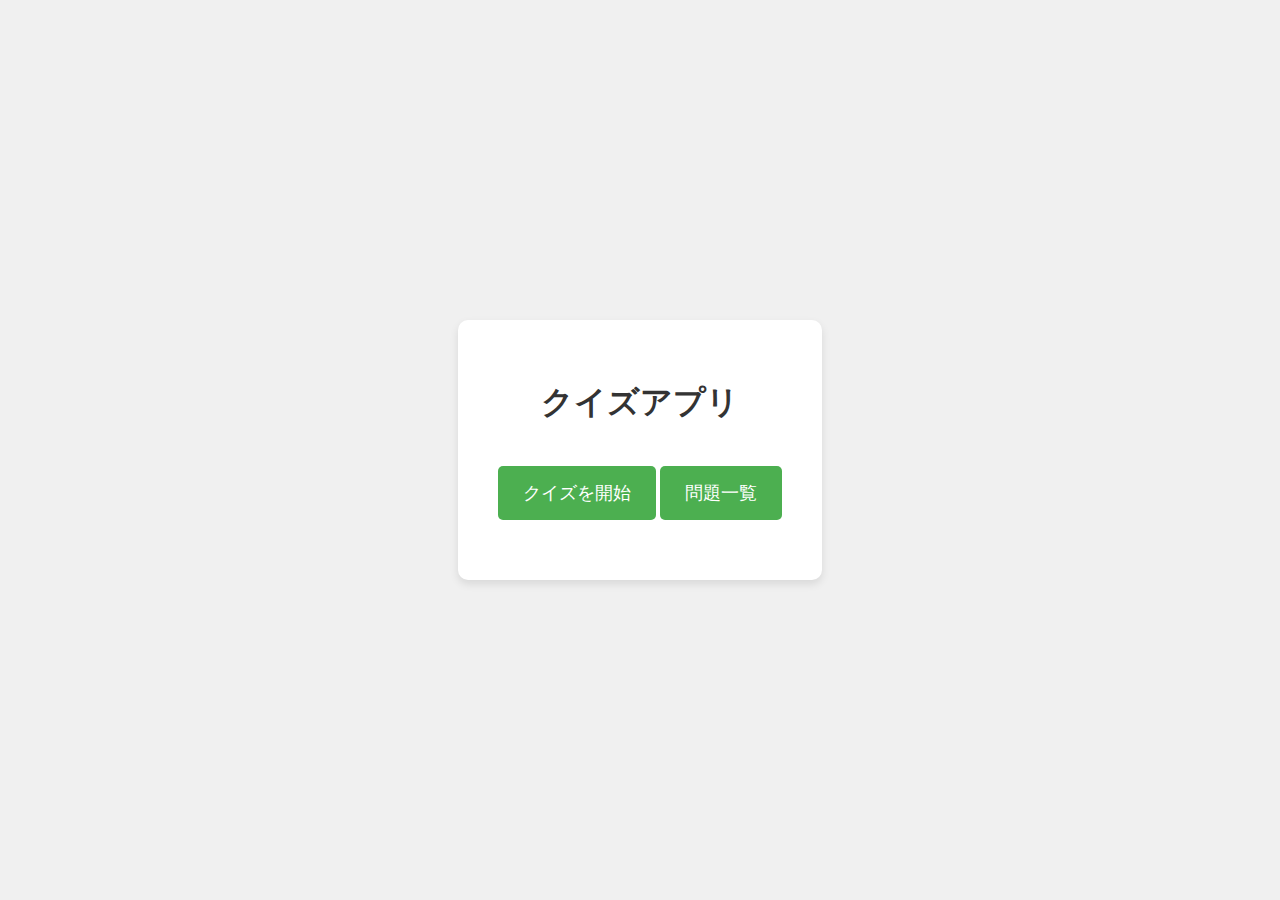
<file: index.html>
<!DOCTYPE html>
<html lang="ja">
<head>
    <meta charset="UTF-8">
    <meta name="viewport" content="width=device-width, initial-scale=1.0">
    <title>クイズアプリ - スタート</title>
    <link rel="stylesheet" href="style.css">
</head>
<body>
    <div class="container">
        <div id="startScreen" class="screen">
            <h1>クイズアプリ</h1>
            <button class="btn start-btn" onclick="location.href='quiz.html'">クイズを開始</button>
            <button class="btn start-btn" onclick="location.href='question-list.html'">問題一覧</button>
        </div>
    </div>
</body>
</html>
</file>
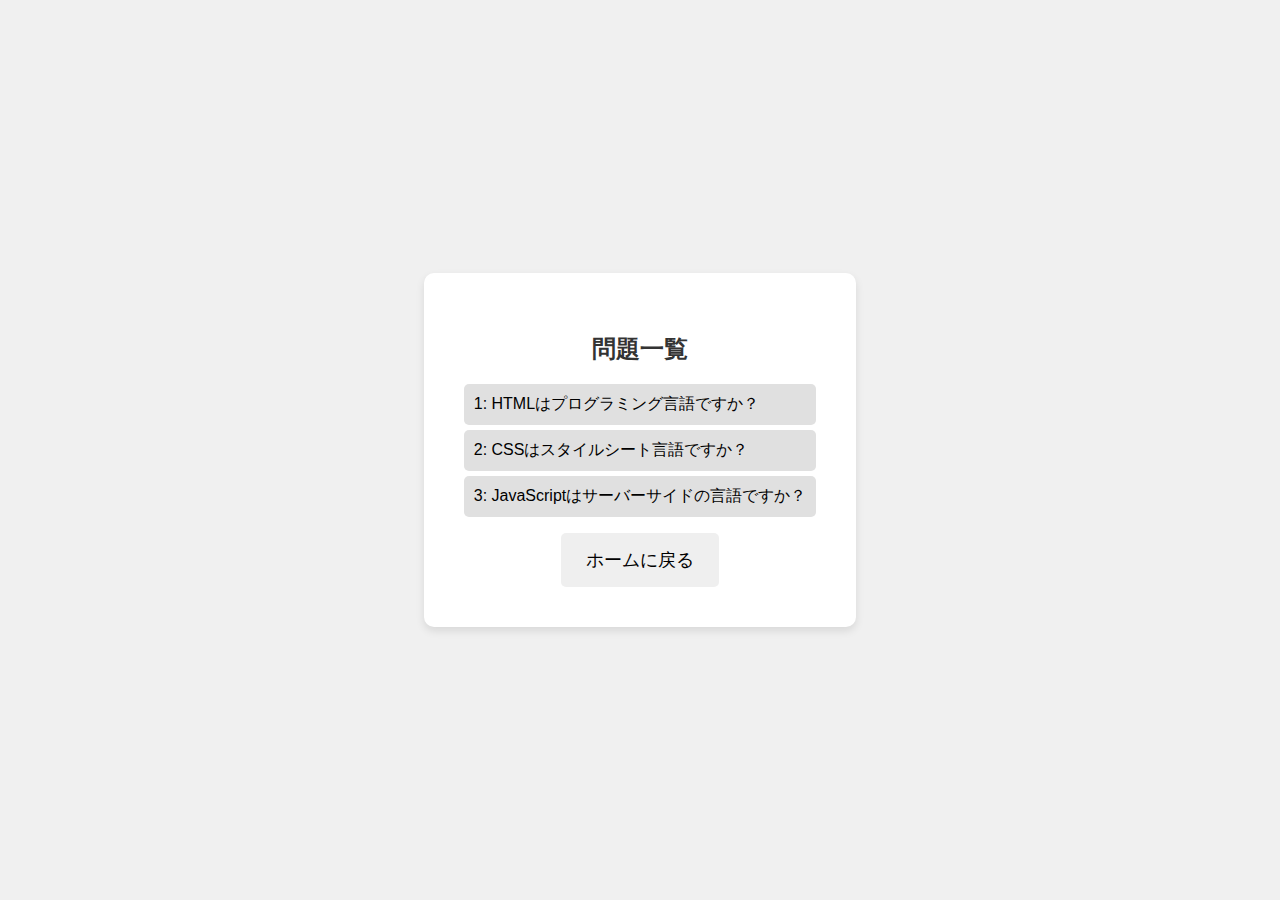
<file: question-list.html>
<!DOCTYPE html>
<html lang="ja">
<head>
    <meta charset="UTF-8">
    <meta name="viewport" content="width=device-width, initial-scale=1.0">
    <title>クイズアプリ - 問題一覧</title>
    <link rel="stylesheet" href="style.css">
</head>
<body>
    <div class="container">
        <div id="questionListScreen" class="screen">
            <h2>問題一覧</h2>
            <ul id="questionList" class="question-list"></ul>
            <button class="btn" onclick="location.href='index.html'">ホームに戻る</button>
        </div>
    </div>

    <script src="script.js"></script>
</body>
</html>
</file>
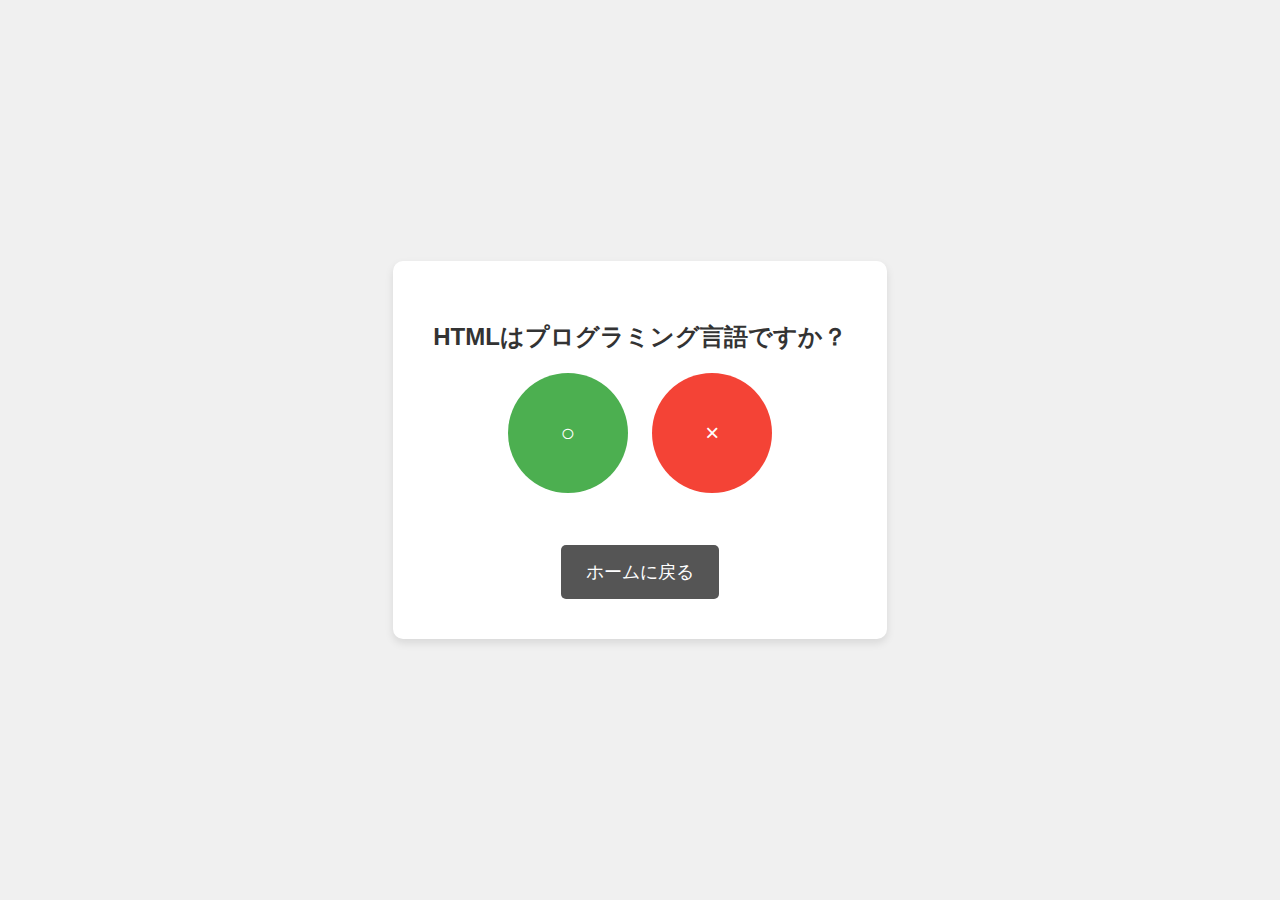
<file: quiz.html>
<!DOCTYPE html>
<html lang="ja">
<head>
    <meta charset="UTF-8">
    <meta name="viewport" content="width=device-width, initial-scale=1.0">
    <title>クイズアプリ - クイズ</title>
    <link rel="stylesheet" href="style.css">
</head>
<body>
    <div class="container">
        <div id="quizScreen" class="screen">
            <h2 id="questionText"></h2>
            <div class="btn-group">
                <button id="trueButton" class="btn true-btn">○</button>
                <button id="falseButton" class="btn false-btn">×</button>
            </div>
            <p id="result" class="result"></p>
            <button class="btn" id="nextButton" style="display: none;">次の問題</button>
            <button class="btn stop-btn" onclick="location.href='index.html'">ホームに戻る</button>
        </div>
    </div>

    <script src="script.js"></script>
</body>
</html>
</file>
<file: style.css>
body {
    font-family: 'Arial', sans-serif;
    background-color: #f0f0f0;
    text-align: center;
    margin: 0;
    padding: 0;
}

.container {
    display: flex;
    justify-content: center;
    align-items: center;
    height: 100vh;
}

.screen {
    background-color: white;
    padding: 40px;
    border-radius: 10px;
    box-shadow: 0 4px 8px rgba(0, 0, 0, 0.1);
}

h1, h2 {
    font-family: 'Verdana', sans-serif;
    color: #333;
}

.btn {
    padding: 15px 25px;
    font-size: 18px;
    border: none;
    border-radius: 5px;
    cursor: pointer;
    transition: background-color 0.3s ease;
}

.start-btn {
    background-color: #4CAF50;
    color: white;
    margin: 20px 0;
}

.start-btn:hover {
    background-color: #45a049;
}

.true-btn {
    background-color: #4CAF50;
    color: white;
    font-size: 24px;
    width: 120px;
    height: 120px;
    margin-right: 10px;
    border-radius: 50%;
}

.true-btn:hover {
    background-color: #45a049;
}

.false-btn {
    background-color: #F44336;
    color: white;
    font-size: 24px;
    width: 120px;
    height: 120px;
    margin-left: 10px;
    border-radius: 50%;
}

.false-btn:hover {
    background-color: #e53935;
}

.btn-group {
    margin-top: 20px;
}

.stop-btn {
    background-color: #555;
    color: white;
    margin-top: 30px;
}

.stop-btn:hover {
    background-color: #333;
}

.result {
    font-size: 22px;
    font-weight: bold;
    margin-top: 20px;
}

.question-list {
    text-align: left;
    list-style: none;
    padding: 0;
}

.question-list li {
    background-color: #e0e0e0;
    padding: 10px;
    margin: 5px 0;
    border-radius: 5px;
}
</file>
